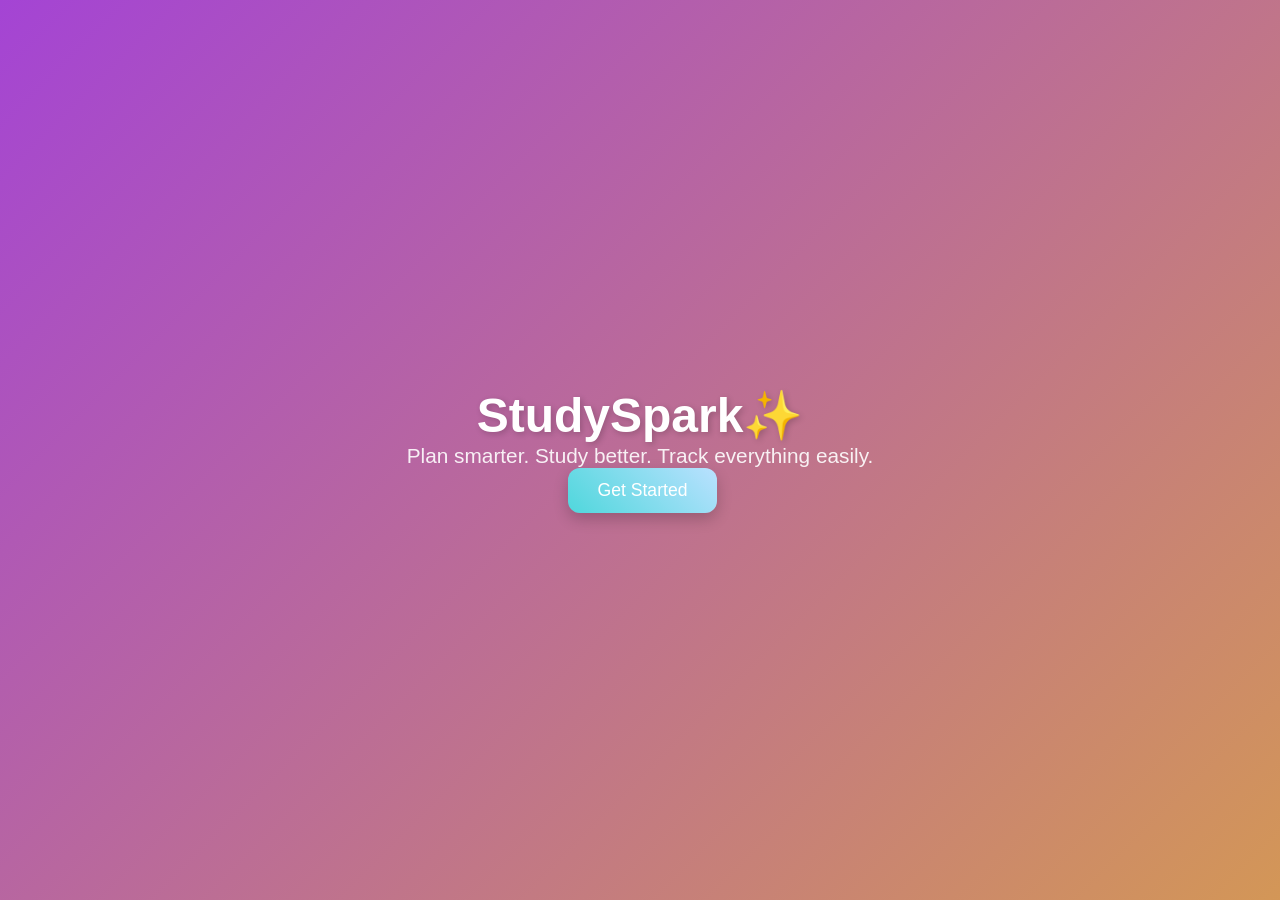
<file: index.html>
<!DOCTYPE html>
<html lang="en">
<head>
<meta charset="UTF-8">
<meta name="viewport" content="width=device-width, initial-scale=1.0">
<title>Welcome - StudySpark✨</title>
<link rel="stylesheet" href="style.css">
</head>
<body>

<div id="welcomeScreen">
  <h1>StudySpark✨</h1>
  <div class="tagline">Plan smarter. Study better. Track everything easily.</div>
  <button id="getStartedBtn" onclick="location.href='dashboard.html'">Get Started</button>
</div>
<script>
    document.getElementById('getStartedBtn').addEventListener('click', () => {
      window.location.href = "auth.html"; // go to login/signup page
    });
  </script>

</body>
</html>
</file>
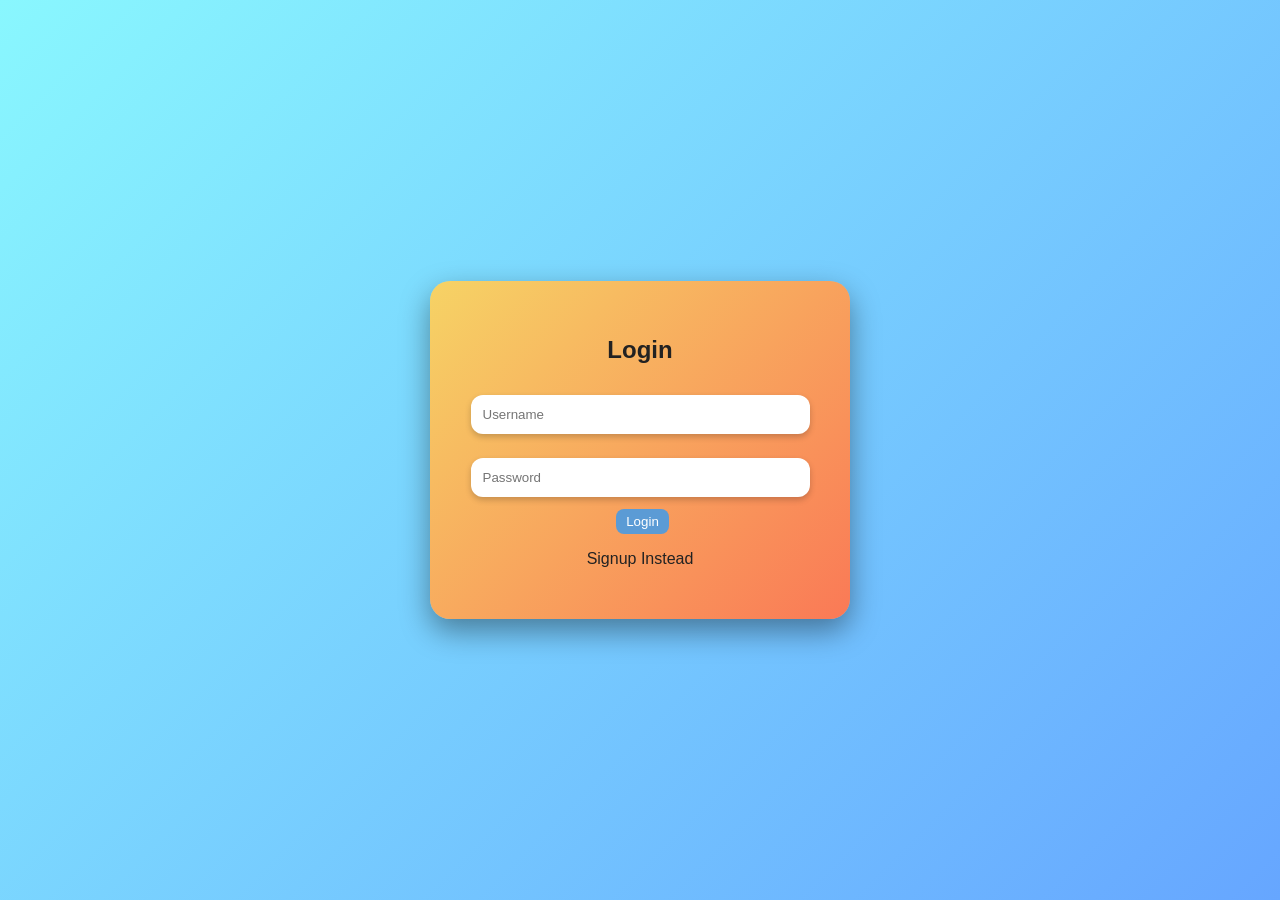
<file: auth.html>
<!DOCTYPE html>
<html lang="en">
<head>
<meta charset="UTF-8">
<title>Login - StudySpark✨</title>
<link rel="stylesheet" href="style.css">
<script src="script.js" defer></script>
</head>
<body>
<div class="auth-container">
  <form id="loginForm">
    <h2>Login</h2>
    <input type="text" id="loginUsername" placeholder="Username" required>
    <input type="password" id="loginPassword" placeholder="Password" required>
    <button type="button" id="loginBtn">Login</button>
    <p id="showSignup" class="link">Signup Instead</p>
  </form>

  <form id="signupForm" style="display:none;">
    <h2>Signup</h2>
    <input type="text" id="signupUsername" placeholder="Username" required>
    <input type="password" id="signupPassword" placeholder="Password" required>
    <button type="button" id="signupBtn">Signup</button>
    <p id="showLogin" class="link">Login Instead</p>
  </form>
</div>
</body>
</html>
</file>
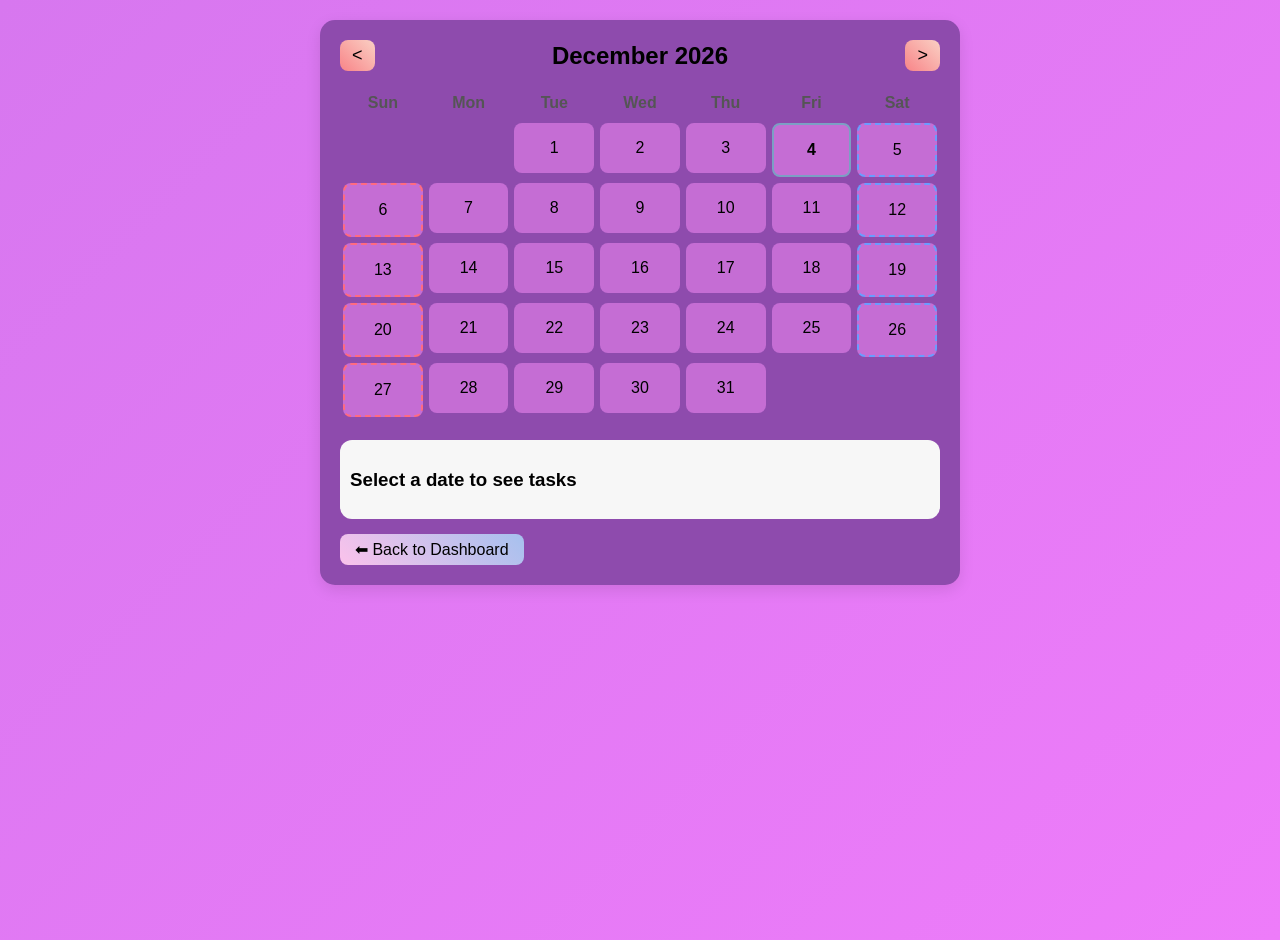
<file: calendar.html>
<!DOCTYPE html>
<html lang="en">
<head>
<meta charset="UTF-8">
<meta name="viewport" content="width=device-width, initial-scale=1.0">
<title>Calendar</title>
<style>
  body {
    font-family: 'Poppins', sans-serif;
    background: linear-gradient(135deg,#d777ef,#ee7cfa);
    display: flex;
    justify-content: center;
    align-items: flex-start;
    min-height: 100vh;
    margin: 0;
    padding: 20px;
  }

  .calendar-container {
    width: 100%;
    max-width: 600px;
    background: #8e4bad;
    border-radius: 15px;
    box-shadow: 0 5px 15px rgba(0,0,0,0.1);
    padding: 20px;
  }

  .calendar-header {
    display: flex;
    justify-content: space-between;
    align-items: center;
    margin-bottom: 15px;
  }

  .calendar-header button {
    padding: 5px 12px;
    border:none;
    border-radius:8px;
    background: linear-gradient(45deg,#f88488,#fad0c4);
    cursor:pointer;
    font-size: 18px;
  }

  #monthYear {
    font-size: 1.5em;
    font-weight: bold;
  }

  .weekdays, .calendar-grid {
    display: grid;
    grid-template-columns: repeat(7,1fr);
    text-align: center;
  }

  .weekdays div {
    font-weight: bold;
    padding: 8px 0;
    color: #555;
  }

  .calendar-cell {
    height: 50px;
    margin: 3px;
    display: flex;
    justify-content: center;
    align-items: center;
    border-radius: 8px;
    cursor: pointer;
    transition: all 0.2s ease;
    background: #c56dd4;
  }

  .calendar-cell:hover {
    background: #326a9b;
  }

  .current-day {
    border: 2px solid #7c9fc4;
    font-weight: bold;
  }

  .event-day {
    background: #ffe066;
  }

  .completed-task {
    background: #4caf50;
    color: #fff;
  }

  .sunday-cell {
    border: 2px dashed #ff6b81;
  }

  .saturday-cell {
    border: 2px dashed #6b9cff;
  }

  .tasks-section {
    margin-top: 20px;
    background: #f7f7f7;
    padding: 10px;
    border-radius: 12px;
  }

  .tasks-section ul {
    list-style: none;
    padding: 0;
    margin: 5px 0 0 0;
  }

  .tasks-section li {
    padding: 6px 10px;
    border-bottom: 1px solid #ddd;
  }

  #backBtn {
    margin-top: 15px;
    padding: 6px 15px;
    border: none;
    border-radius: 8px;
    background: linear-gradient(45deg,#fbc2eb,#a6c1ee);
    cursor: pointer;
    font-size: 16px;
  }
</style>
</head>
<body>

<div class="calendar-container">
  <div class="calendar-header">
    <button id="prevMonth">&lt;</button>
    <div id="monthYear"></div>
    <button id="nextMonth">&gt;</button>
  </div>

  <div class="weekdays" id="weekdays"></div>
  <div class="calendar-grid" id="calendar"></div>

  <div class="tasks-section">
    <h3 id="tasksDateTitle">Select a date to see tasks</h3>
    <ul id="tasksListByDate"></ul>
  </div>

  <button id="backBtn">⬅ Back to Dashboard</button>
</div>

<script>
  const weekdaysEl = document.getElementById("weekdays");
  const calendarEl = document.getElementById("calendar");
  const monthYearEl = document.getElementById("monthYear");
  const prevBtn = document.getElementById("prevMonth");
  const nextBtn = document.getElementById("nextMonth");
  const tasksDateTitle = document.getElementById("tasksDateTitle");
  const tasksListByDate = document.getElementById("tasksListByDate");
  const backBtn = document.getElementById("backBtn");

  const weekdays = ["Sun","Mon","Tue","Wed","Thu","Fri","Sat"];
  weekdays.forEach(day=>{
    const el = document.createElement("div");
    el.textContent = day;
    weekdaysEl.appendChild(el);
  });

  let today = new Date();
  let currentMonth = today.getMonth();
  let currentYear = today.getFullYear();

  function showTasksForDate(dateStr){
    const tasks = JSON.parse(localStorage.getItem("tasks")||"[]")
      .filter(t=>t.user===localStorage.getItem("currentUser") && t.date===dateStr);
    tasksDateTitle.textContent = "Tasks for " + dateStr;
    tasksListByDate.innerHTML="";
    if(tasks.length===0){
      tasksListByDate.innerHTML="<li>No tasks</li>";
    } else {
      tasks.forEach(t=>{
        const li = document.createElement("li");
        li.textContent = `${t.name} ⏰ ${t.time} ${t.done?"✅":"⬜"}`;
        tasksListByDate.appendChild(li);
      });
    }
  }

  function renderCalendar(){
    calendarEl.innerHTML="";
    const firstDay = new Date(currentYear,currentMonth,1).getDay();
    const lastDate = new Date(currentYear,currentMonth+1,0).getDate();

    monthYearEl.textContent = new Date(currentYear,currentMonth).toLocaleString('default',{month:'long',year:'numeric'});

    for(let i=0;i<firstDay;i++){
      const blank = document.createElement("div");
      calendarEl.appendChild(blank);
    }

    for(let d=1;d<=lastDate;d++){
      const dayEl = document.createElement("div");
      dayEl.className="calendar-cell";
      dayEl.textContent=d;

      const dayOfWeek = new Date(currentYear,currentMonth,d).getDay();
      if(dayOfWeek===0) dayEl.classList.add("sunday-cell");
      if(dayOfWeek===6) dayEl.classList.add("saturday-cell");

      if(d===today.getDate() && currentMonth===today.getMonth() && currentYear===today.getFullYear()){
        dayEl.classList.add("current-day");
      }

      const tasks = JSON.parse(localStorage.getItem("tasks")||"[]")
        .filter(t=>t.user===localStorage.getItem("currentUser"));
      const dateStr = `${currentYear}-${String(currentMonth+1).padStart(2,'0')}-${String(d).padStart(2,'0')}`;
      const dayTasks = tasks.filter(t=>t.date===dateStr);

      if(dayTasks.length){
        if(dayTasks.every(t=>t.done)) dayEl.classList.add("completed-task");
        else dayEl.classList.add("event-day");
      }

      dayEl.onclick = ()=> showTasksForDate(dateStr);
      calendarEl.appendChild(dayEl);
    }
  }

  prevBtn.onclick = ()=>{
    currentMonth--;
    if(currentMonth<0){currentMonth=11; currentYear--;}
    renderCalendar();
  }

  nextBtn.onclick = ()=>{
    currentMonth++;
    if(currentMonth>11){currentMonth=0; currentYear++;}
    renderCalendar();
  }

  backBtn.onclick = ()=>{
    window.location.href = "dashboard.html";
  }

  renderCalendar();
</script>
</body>
</html>
</file>
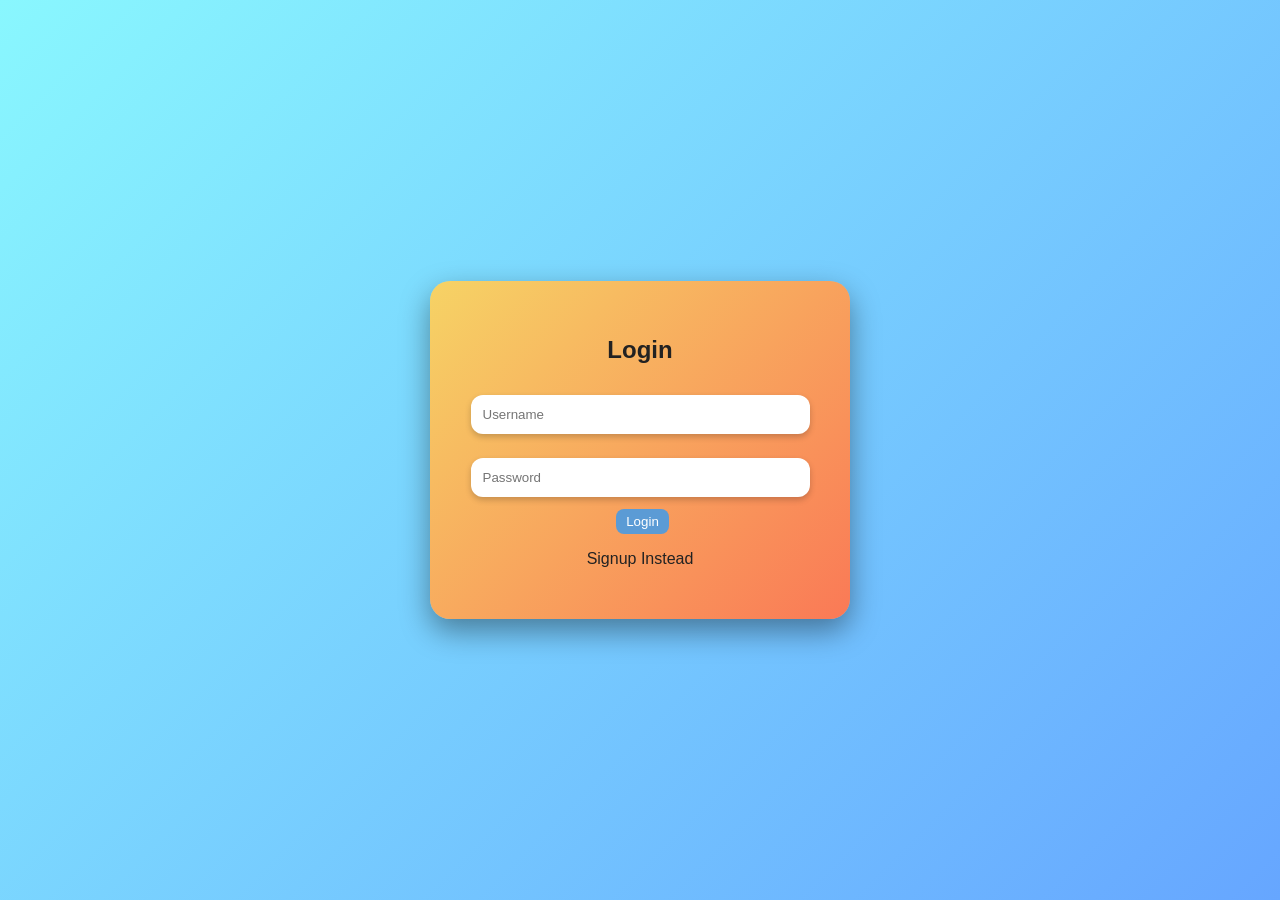
<file: dashboard.html>
<!DOCTYPE html>
<html lang="en">
<head>
  <meta charset="UTF-8" />
  <meta name="viewport" content="width=device-width, initial-scale=1.0">
  <title>📚 StudySpark✨</title>
  <link rel="stylesheet" href="style.css">
  <script src="script.js" defer></script>
</head>
<body>
  <div id="dashboard" class="container">
    <div class="dashboard-header">
      <h1>📚 StudySpark✨</h1>
      <div>
        <button id="modeToggle" title="Toggle Theme">🌙</button>
        <button id="logoutBtn" title="Logout">⎋ Logout</button>
      </div>
    </div>

    <div id="progressContainer">
      <p>Progress: <span id="progressText">0%</span></p>
      <div id="progressBar"><div id="progressFill"></div></div>
      <p id="miniStats">Tasks Done: <span id="doneCount">0</span> | Pending: <span id="pendingCount">0</span></p>
    </div>

    <ul id="taskList" class="task-list"></ul>

    <div class="dashboard-footer">
      <button id="addTaskBtn">➕ Add Task</button>
      <button id="openCalendar">📅 Open Calendar</button>
    </div>
  </div>

  <!-- Task Modal -->
  <div id="taskModal" class="modal">
    <div id="taskModalContent" class="modal-content">
      <h2>➕ Add / Edit Task</h2>
      <input type="text" id="taskName" placeholder="Task Name">
      <input type="text" id="taskSubject" placeholder="Subject">
      <input type="date" id="taskDate">
      <input type="time" id="taskTime">
      <select id="taskPriority">
        <option value="High">High</option>
        <option value="Medium" selected>Medium</option>
        <option value="Low">Low</option>
      </select>
      <div class="modal-actions">
        <button id="saveTaskBtn">Save</button>
        <button id="closeTaskBtn">Cancel</button>
      </div>
    </div>
  </div>

  <!-- Popup & Confetti -->
  <div id="popupMessage">
    <div id="popupContent"></div>
    <canvas id="confettiCanvas"></canvas>
    
  </div>
</body>
</html>
</file>
<file: style.css>
/* Full screen center */
/* General */
/* ===== General ===== */
html, body {
  height: 100%;
  width:100%;
  overflow: hidden;
  margin: 0;
  padding: 0;
  border:none;
  outline:none;
  background-color: transparent;
  font-family: 'Poppins', sans-serif;
}

/* ===== Welcome Screen ===== */
#welcomeScreen {
  height: 100vh;           /* full viewport height */
  width: 100vw;
  display: flex;
  flex-direction: column;
  justify-content: center; /* vertical center */
  align-items: center;     /* horizontal center */
  text-align: center;
  position:fixed;
  top:0;
  left:0;

  /* Full-page animated gradient */
  background: linear-gradient(135deg, #a444d4, #e3b22d, #c22395, #a18cd1);
  background-size: 400% 400%; /* important for smooth animation */
  animation: gradientBG 15s ease infinite;

  color: #fff;
}

@keyframes gradientBG {
  0% { background-position: 0% 50%; }
  50% { background-position: 100% 50%; }
  100% { background-position: 0% 50%; }
}


#welcomeScreen h1 {
  font-size: 3em;
  margin: 0;
  color: #fff;
  text-shadow: 2px 2px 6px rgba(0,0,0,0.2);
}

#welcomeScreen .tagline {
  font-size: 1.3em;
  color: #fff;
  opacity: 0.9;
}

#getStartedBtn {
  padding: 12px 30px;
  font-size: 1.1em;
  border: none;
  border-radius: 12px;
  cursor: pointer;
  background: linear-gradient(45deg,#4fd7dc,#bae1ff);
  box-shadow: 0 6px 15px rgba(0,0,0,0.2);
  transition: all 0.3s ease;
}

#getStartedBtn:hover {
  transform: scale(1.05);
  box-shadow: 0 8px 20px rgba(0,0,0,0.3);
}
body {
  font-family: 'Poppins', sans-serif;
  background: linear-gradient(to bottom right, #73b6e7, #3491b9);
  color: #222;
  padding: 0;;
  min-height: 100vh;
  transition: background 0.3s, color 0.3s;
  overflow:hidden ;
  margin:0;

}

.dark {
  background: linear-gradient(to bottom right, #3d2665, #3a3a3a);
  color: #f5f5f5;
}

.container {
  background: transparent; /* no box effect */
  width: 100%;
  max-width: 1000px;
  padding: 0;
  border-radius: 0;
  box-shadow: none;
  margin: auto;
}

.dashboard-header {
  display: flex;
  justify-content: space-between;
  align-items: center;
  margin-bottom: 20px;
}

#progressContainer {
  background: #f8f9fa;
  padding: 15px;
  border-radius: 10px;
  margin-bottom: 20px;
}

#progressBar {
  height: 10px;
  background: #ddd;
  border-radius: 10px;
  margin: 5px 0;
}
#progressFill {
  height: 10px;
  background: #5b9bd5;
  border-radius: 10px;
  width: 0%;
}

.task-list {
  list-style: none;
  padding: 0;
}

.task-item {
  background: #e7f3ff;
  border-left: 6px solid #5b9bd5;
  border-radius: 10px;
  margin-bottom: 10px;
  padding: 10px;
  display: flex;
  justify-content: space-between;
  align-items: center;
  transition: transform 0.2s;
}
.task-item:hover {
  transform: scale(1.02);
}

.task-item.high { border-left-color: #ff4d4d; background: #ffe5e5; }
.task-item.medium { border-left-color: #ffb347; background: #fff2e0; }
.task-item.low { border-left-color: #5cd65c; background: #e9ffe9; }
.task-item.completed { background: #d4ffd4 !important; border-left-color: #00cc66; }

.dashboard-footer {
  display: flex;
  justify-content: center;
  gap: 10px;
  margin-top: 20px;
}

button {
  border: none;
  border-radius: 8px;
  background: #5b9bd5;
  color: white;
  padding: 8px 14px;
  cursor: pointer;
  transition: 0.3s;
}
button:hover {
  opacity: 0.9;
}
.dark button {
  background: #3399cc;
}

/* Modal */
/* Modal Form Fields */
.modal-content {
  background: white;
  padding: 25px;
  border-radius: 15px;
  width: 350px;
  display: flex;
  flex-direction: column;
  gap: 15px; /* spacing between fields */
}

.form-group {
  display: flex;
  flex-direction: column;
  width: 100%; /* full width */
}

.form-group label {
  margin-bottom: 5px;
  font-weight: 500;
}

.form-group input,
.form-group select {
  padding: 10px;
  border-radius: 8px;
  border: 1px solid #ccc;
  font-size: 1em;
  width: 100%; /* ensures select also matches input width */
}

.modal-actions {
  display: flex;
  justify-content: space-between;
  margin-top: 10px;
}

.modal-actions button {
  flex: 1; /* make buttons same size */
  padding: 10px;
  margin: 0 5px;
  border-radius: 10px;
  border: none;
  cursor: pointer;
  background: linear-gradient(45deg, #ffb3ba, #ffdfba);
  transition: transform 0.2s;
}

.modal-actions button:hover {
  transform: scale(1.05);
}

/* Popup */
#popupMessage {
  display: none;
  position: fixed;
  top: 0; left: 0; width: 100%; height: 100%;
  justify-content: center; align-items: center;
  background: rgba(0,0,0,0.5);
  z-index: 999;
}
#popupContent {
  background: white;
  padding: 45px 60px;
  border-radius: 10px;
  font-size: 20px;
  font-weight: 600;
  color: #305c9aa0;
  z-index: 1000;
}


.auth-container {
  display: flex;
  justify-content: center;
  align-items: center;
  height: 100vh; /* full viewport height */
  width: 100vw;  /* full viewport width */
  background: linear-gradient(135deg, #89f7fe, #66a6ff);
}

form {
  width: 350px;
  padding: 35px;
  border-radius: 20px;
  background: linear-gradient(135deg, #f6d365, #fa7956);
  box-shadow: 0 12px 30px rgba(0,0,0,0.4);
  display: flex;
  flex-direction: column;
  align-items: center;
  text-align: center;
  transition: 0.3s;
}

form:hover { 
  transform: scale(1.02); 
}

input {
  width: 90%;
  padding: 12px;
  margin: 12px 0;
  border-radius: 12px;
  border: none;
  box-shadow: 0 3px 6px rgba(0,0,0,0.2);
}


/* Dashboard */
#dashboard { display:block; width:100%; max-width:800px; padding:20px; }

h1 { text-align:center; }

#modeToggle {
  float: right;
  padding: 5px 12px;
  border:none;
  border-radius:8px;
  cursor:pointer;
  background: linear-gradient(45deg,#ffd3b6,#ffaaa5);
  margin-bottom: 10px;
}

#progressBar { width:100%; background:#ddd; height:20px; border-radius:10px; margin:5px 0; }
#progressFill { width:0%; background: linear-gradient(90deg,#6bcB77,#4caf50); height:100%; border-radius:10px; transition: width 0.5s; }

#taskList li {
  list-style:none;
  margin:10px 0;
  padding:10px;
  border-radius:12px;
  display:flex;
  justify-content: space-between;
  align-items:center;
  box-shadow: 0 2px 5px rgba(0,0,0,0.15);
  transition: transform 0.2s;
}
#taskList li:hover { transform: scale(1.02); }

button { cursor:pointer; border:none; border-radius:8px; padding:5px 10px; margin-left:5px; }
button:hover { opacity:0.9; }

/* Task Modal */
#taskModal {
  display:none;
  position:fixed;
  top:0; left:0; width:100%; height:100%;
  background: rgba(0,0,0,0.5);
  justify-content:center;
  align-items:center;
}
#taskModalContent {
  background:linear-gradient(45deg,#fbaa39,#f39027);
  padding:20px;
  border-radius:15px;
  width:300px;
  display:flex;
  flex-direction:column;
  gap:10px;
}
#taskModalContent input, #taskModalContent select {
  padding:8px;
  border-radius:8px;
  border:1px solid #cccccc;
}

/* --- Calendar Styles --- */


#confettiCanvas {
  position: fixed;
  top:0; left:0;
  width: 100%;
  height: 100%;
  pointer-events: none;
  z-index: 999;
}
</file>
